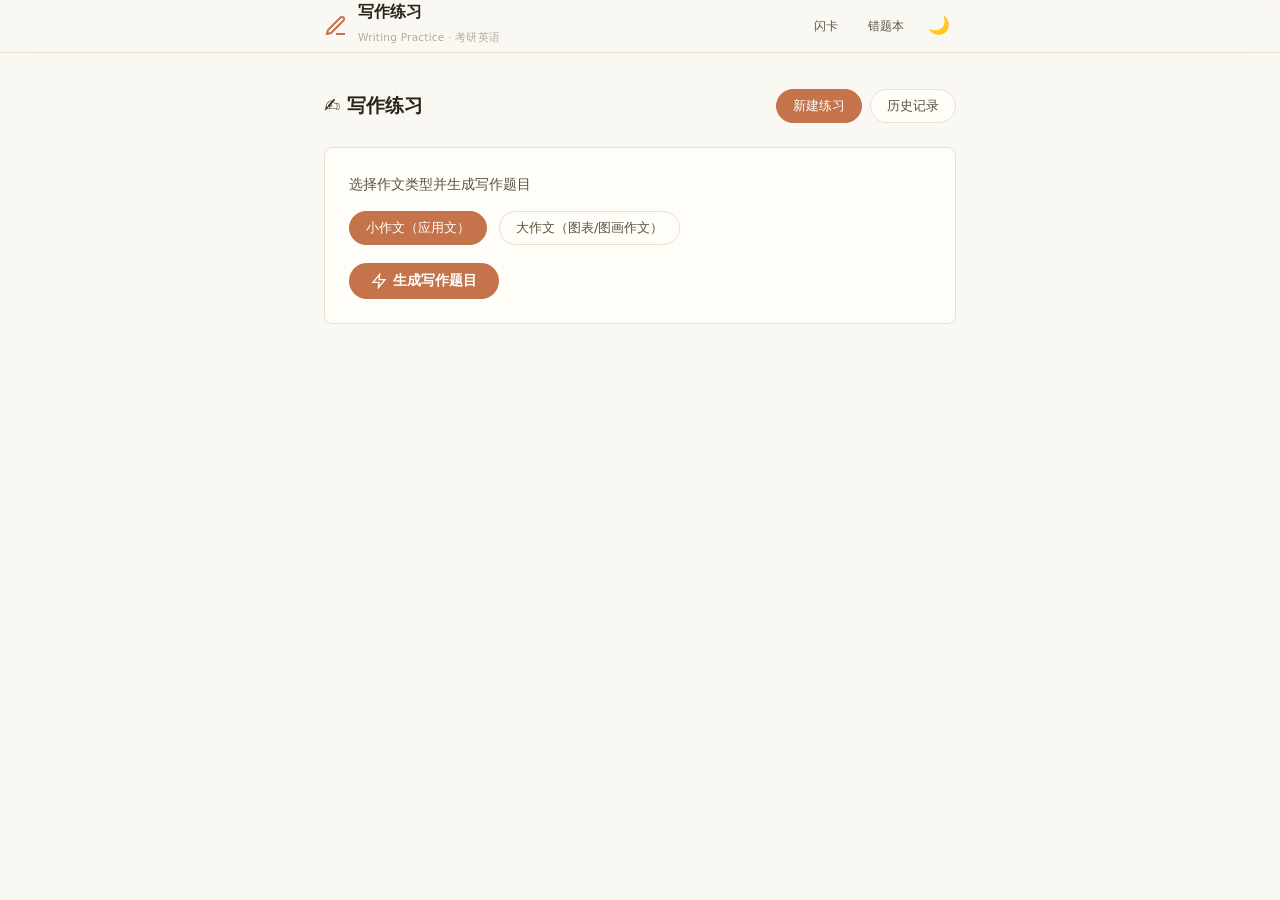
<file: templates/writing.html>
<!DOCTYPE html>
<html lang="zh-CN">
<head>
<meta charset="UTF-8">
<meta name="viewport" content="width=device-width, initial-scale=1.0">
<meta http-equiv="Cache-Control" content="no-cache, no-store, must-revalidate">
<meta http-equiv="Pragma" content="no-cache">
<meta http-equiv="Expires" content="0">
<title>写作练习 · 考研英语</title>
<link rel="stylesheet" href="/static/css/style.css?v=8">
</head>
<body>
<div class="reading-progress" id="reading-progress"></div>

<header class="header">
<div class="header-inner">
    <div class="header-brand">
        <a href="/" style="text-decoration:none;color:inherit;display:flex;align-items:center;gap:10px;">
            <div class="brand-icon">
                <svg width="24" height="24" viewBox="0 0 24 24" fill="none" stroke="currentColor" stroke-width="2"><path d="M12 20h9"/><path d="M16.5 3.5a2.121 2.121 0 0 1 3 3L7 19l-4 1 1-4L16.5 3.5z"/></svg>
            </div>
            <div>
                <h1 class="app-title">写作练习</h1>
                <span class="app-subtitle">Writing Practice · 考研英语</span>
            </div>
        </a>
    </div>
    <nav class="header-nav">
        <a href="/flashcard" class="nav-link">闪卡</a>
        <a href="/mistakes" class="nav-link">错题本</a>
        <button id="theme-toggle" class="theme-toggle">☀</button>
    </nav>
</div>
</header>

<div class="writing-container">
    <div style="display:flex;align-items:center;justify-content:space-between;margin-bottom:24px;flex-wrap:wrap;gap:12px;">
        <h2 style="font-size:1.2rem;font-weight:700;color:var(--ink);">✍️ 写作练习</h2>
        <div style="display:flex;gap:8px;flex-wrap:wrap;">
            <button class="vocab-tab active" id="tab-new" onclick="switchTab('new')">新建练习</button>
            <button class="vocab-tab" id="tab-history" onclick="switchTab('history')">历史记录</button>
        </div>
    </div>

    <!-- New exercise form -->
    <div id="panel-new">
        <div class="writing-card">
            <p style="margin-bottom:14px;color:var(--ink-light);font-size:0.9rem;">选择作文类型并生成写作题目</p>
            <div style="display:flex;gap:12px;flex-wrap:wrap;margin-bottom:18px;">
                <button class="vocab-tab active" id="type-small" onclick="selectType('essay_small')">小作文（应用文）</button>
                <button class="vocab-tab" id="type-large" onclick="selectType('essay_large')">大作文（图表/图画作文）</button>
            </div>
            <button class="submit-btn" id="gen-writing-btn" onclick="generateExercise()">
                <svg width="16" height="16" viewBox="0 0 24 24" fill="none" stroke="currentColor" stroke-width="2"><polygon points="13 2 3 14 12 14 11 22 21 10 12 10 13 2"/></svg>
                生成写作题目
            </button>
            <span id="gen-status" style="font-size:0.82rem;color:var(--ink-muted);margin-left:12px;"></span>
        </div>

        <!-- Exercise display & submit -->
        <div id="exercise-area" style="display:none;">
            <div class="writing-card">
                <div class="writing-type-badge" id="wt-badge"></div>
                <div class="writing-prompt-cn" id="wt-prompt"></div>
                <div class="writing-requirements" id="wt-requirements"></div>

                <textarea class="writing-input" id="essay-input" placeholder="在这里写下你的作文..."></textarea>
                <div class="writing-word-count" id="word-count">0 words</div>

                <div class="writing-actions">
                    <button class="submit-btn" id="submit-essay-btn" onclick="submitEssay()">提交批改</button>
                    <button class="btn-ghost" id="show-ref-btn">查看范文</button>
                </div>

                <div id="ref-essay" style="display:none;margin-top:16px;padding:16px;background:var(--surface-alt);border-radius:var(--radius);border:1px solid var(--border);font-size:0.9rem;line-height:1.8;color:var(--ink-light);white-space:pre-wrap;"></div>
                <div id="feedback-area"></div>
            </div>
        </div>
    </div>

    <!-- History panel -->
    <div id="panel-history" style="display:none;">
        <div id="history-list"></div>
    </div>
</div>

<script src="/static/js/ai_jobs.js?v=1"></script>
<script>
(() => {
    "use strict";
    const $ = (id) => document.getElementById(id);
    let currentType = "essay_large";
    let currentExerciseId = null;
    let currentRefEssay = "";

    document.addEventListener("DOMContentLoaded", setupDarkMode);

    function setupDarkMode() {
        if (localStorage.getItem("darkMode") === "1") document.body.classList.add("dark");
        const btn = $("theme-toggle");
        if (btn) {
            btn.textContent = document.body.classList.contains("dark") ? "☀" : "🌙";
            btn.addEventListener("click", () => {
                document.body.classList.toggle("dark");
                localStorage.setItem("darkMode", document.body.classList.contains("dark") ? "1" : "0");
                btn.textContent = document.body.classList.contains("dark") ? "☀" : "🌙";
            });
        }
    }

    window.selectType = function(type) {
        currentType = type;
        [$("type-small"), $("type-large")].forEach(el => { if (el) el.classList.remove("active"); });
        if (type === "essay_small" && $("type-small")) $("type-small").classList.add("active");
        if (type === "essay_large" && $("type-large")) $("type-large").classList.add("active");
    };

    window.switchTab = async function(tab) {
        [$("tab-new"), $("tab-history")].forEach(el => { if (el) el.classList.remove("active"); });
        if (tab === "new") { $("tab-new").classList.add("active"); $("panel-new").style.display = "block"; $("panel-history").style.display = "none"; }
        else { $("tab-history").classList.add("active"); $("panel-new").style.display = "none"; $("panel-history").style.display = "block"; await loadHistory(); }
    };

    window.generateExercise = async function() {
        const btn = $("gen-writing-btn");
        const status = $("gen-status");
        btn.disabled = true;
        btn.innerHTML = '<span class="spinner-sm"></span> 生成中...';
        if (status) status.textContent = "AI 正在出题...";
        try {
            const resp = await fetch("/api/writing/generate", {
                method: "POST",
                headers: { "Content-Type": "application/json" },
                body: JSON.stringify({ type: currentType }),
            });
            if (!resp.ok) throw new Error((await resp.json()).error);
            const data = await resp.json();
            currentExerciseId = data.id;
            currentRefEssay = data.reference_essay || "";
            renderExercise(data);
            if (status) status.textContent = "题目已生成";
        } catch (e) {
            if (status) status.textContent = "失败: " + e.message;
        } finally {
            btn.disabled = false;
            btn.innerHTML = '<svg width="16" height="16" viewBox="0 0 24 24" fill="none" stroke="currentColor" stroke-width="2"><polygon points="13 2 3 14 12 14 11 22 21 10 12 10 13 2"/></svg> 重新生成';
        }
    };

    function renderExercise(data) {
        const area = $("exercise-area");
        if (!area) return;
        area.style.display = "block";

        const badge = $("wt-badge");
        if (badge) {
            badge.textContent = data.writing_type || currentType === "essay_small" ? "小作文 · 应用文" : "大作文 · 图表/图画";
            badge.className = "writing-type-badge wt-" + (currentType === "essay_small" ? "essay_small" : "essay_large");
        }
        setText("wt-prompt", data.prompt_cn || "");
        setHtml("wt-requirements", (data.requirements || "").replace(/\n/g, "<br>"));

        const input = $("essay-input");
        const refBtn = $("show-ref-btn");
        const refDiv = $("ref-essay");
        const fb = $("feedback-area");
        if (fb) fb.innerHTML = "";
        if (refDiv) refDiv.style.display = "none";
        if (input) { input.value = ""; input.disabled = false; }
        if (refBtn) {
            const newRef = refBtn.cloneNode(true);
            refBtn.parentNode.replaceChild(newRef, refBtn);
            newRef.addEventListener("click", () => {
                if (refDiv) {
                    refDiv.style.display = refDiv.style.display === "none" ? "block" : "none";
                    refDiv.textContent = currentRefEssay;
                }
            });
        }

        const submitBtn = $("submit-essay-btn");
        if (submitBtn) { submitBtn.disabled = false; submitBtn.textContent = "提交批改"; }

        // Reset submit
        const newSubmit = submitBtn.cloneNode(true);
        submitBtn.parentNode.replaceChild(newSubmit, submitBtn);
        newSubmit.addEventListener("click", submitEssay);
    }

    // Word count
    const essayInput = $("essay-input");
    if (essayInput) {
        essayInput.addEventListener("input", () => {
            const wc = $("word-count");
            if (!wc) return;
            const words = essayInput.value.trim().split(/\s+/).filter(w => w.length > 0);
            wc.textContent = words.length + " words";
        });
    }

    window.submitEssay = async function() {
        const input = $("essay-input");
        const essay = (input ? input.value : "").trim();
        if (!essay) { alert("请先写下你的作文"); return; }
        if (!currentExerciseId) { alert("请先生成写作题目"); return; }

        const btn = $("submit-essay-btn");
        btn.disabled = true;
        btn.innerHTML = '<span class="spinner-sm"></span> AI 批改中...';

        try {
            const resp = await fetch("/api/writing/submit", {
                method: "POST",
                headers: { "Content-Type": "application/json" },
                body: JSON.stringify({ exercise_id: currentExerciseId, essay }),
            });
            if (!resp.ok) throw new Error((await resp.json()).error);
            let data = await resp.json();
            if (resp.status === 202 && data.job_id) {
                data = await AIJobs.wait(data.job_id, (status) => {
                    btn.innerHTML = status === "queued"
                        ? '<span class="spinner-sm"></span> 排队中...'
                        : '<span class="spinner-sm"></span> AI 批改中...';
                });
            }
            renderFeedback(data);
        } catch (e) {
            alert("批改失败: " + e.message);
        } finally {
            btn.disabled = false;
            btn.textContent = "提交批改";
        }
    };

    function renderFeedback(data) {
        const fb = $("feedback-area");
        if (!fb) return;
        fb.innerHTML = `
            <div class="writing-feedback">
                <h4 style="margin-bottom:14px;font-size:1rem;color:var(--ink);">📝 批改结果</h4>
                <div class="writing-scores">
                    <div class="ws-item"><div class="ws-value">${data.score || "-"}</div><div class="ws-label">综合评分</div></div>
                    <div class="ws-item"><div class="ws-value">${data.content_score || "-"}</div><div class="ws-label">内容完整性</div></div>
                    <div class="ws-item"><div class="ws-value">${data.structure_score || "-"}</div><div class="ws-label">结构逻辑</div></div>
                    <div class="ws-item"><div class="ws-value">${data.language_score || "-"}</div><div class="ws-label">语言表达</div></div>
                    <div class="ws-item"><div class="ws-value">${data.grammar_score || "-"}</div><div class="ws-label">语法准确</div></div>
                </div>
                <div class="feedback-section">
                    <div class="feedback-section-label">总体评价</div>
                    <div class="feedback-ai-text">${escHtml(data.feedback || "")}</div>
                </div>
                ${data.corrections && data.corrections.length ? `
                <div class="feedback-section">
                    <div class="feedback-section-label">修改建议</div>
                    <ul class="correction-list">${data.corrections.map(c => "<li>" + escHtml(c) + "</li>").join("")}</ul>
                </div>` : ""}
            </div>`;
    }

    async function loadHistory() {
        const list = $("history-list");
        if (!list) return;
        list.innerHTML = '<div class="loading-area"><div class="skeleton skeleton-line"></div></div>';
        try {
            const resp = await fetch("/api/writing/history");
            const rows = await resp.json();
            if (rows.length === 0) {
                list.innerHTML = '<p style="color:var(--ink-muted);text-align:center;padding:32px;">暂无写作记录</p>';
                return;
            }
            const typeNames = { essay_small: "小作文", essay_large: "大作文" };
            list.innerHTML = rows.map(r => `
                <div class="writing-card" style="padding:16px 20px;margin-bottom:12px;">
                    <div style="display:flex;justify-content:space-between;align-items:center;flex-wrap:wrap;gap:8px;">
                        <span class="writing-type-badge wt-${r.writing_type}">${typeNames[r.writing_type] || r.writing_type}</span>
                        <span style="font-size:0.78rem;color:var(--ink-muted);">${r.created_at ? new Date(r.created_at).toLocaleDateString("zh-CN") : ""}</span>
                    </div>
                    <p style="font-size:0.88rem;color:var(--ink-light);margin-top:8px;line-height:1.6;">${escHtml(r.prompt_cn || "").substring(0, 150)}...</p>
                    ${r.score ? '<span class="score-badge score-' + (r.score >= 8 ? 'high' : r.score >= 6 ? 'mid' : 'low') + '" style="display:inline-flex;width:32px;height:32px;font-size:0.85rem;margin-top:8px;">' + r.score + '</span>' : '<span style="font-size:0.78rem;color:var(--ink-muted);">未批改</span>'}
                </div>`).join("");
        } catch (e) {
            list.innerHTML = '<p style="color:var(--red);">加载失败</p>';
        }
    }

    function setText(id, text) { const el = $(id); if (el) el.textContent = text || ""; }
    function setHtml(id, html) { const el = $(id); if (el) el.innerHTML = html || ""; }
    function escHtml(s) {
        if (!s) return "";
        const d = document.createElement("div");
        d.textContent = s;
        return d.innerHTML;
    }
})();
</script>
</body>
</html>
</file>
<file: static/css/style.css>
/* ═══════════════════════════════════════════════
   扇贝风格设计系统 — Warm Paper Palette
   ═══════════════════════════════════════════════ */

:root {
    /* Warm paper ink colors */
    --ink: #2c2416;
    --ink-light: #5c5340;
    --ink-muted: #b8a99a;
    --article-ink: #334e68;
    --article-key: #a95235;
    --surface: #fffdf7;
    --surface-alt: #f5f0e8;
    --surface-hover: #ede6da;
    --border: #e8dfd0;
    --border-light: #f0ebe2;
    --border-strong: #d4c9b6;

    /* Warm accent — brick/amber, like a well-worn notebook */
    --accent: #c4734a;
    --accent-hover: #a85d37;
    --accent-light: #fdf2ea;
    --accent-soft: #fae4d4;
    --accent-glow: rgba(196,115,74,0.18);

    /* Warm semantic colors */
    --green: #5b8c5a;
    --green-light: #f2f7f1;
    --green-soft: #dce9db;

    --amber: #c4734a;
    --amber-light: #fdf6f0;
    --amber-soft: #fae8d8;

    --red: #c5554a;
    --red-light: #fdf5f4;
    --red-soft: #fce4e2;

    --radius-sm: 4px;
    --radius: 8px;
    --radius-lg: 12px;

    --shadow-xs: 0 1px 2px rgba(44,36,22,0.04);
    --shadow-sm: 0 1px 3px rgba(44,36,22,0.06);
    --shadow-md: 0 8px 20px rgba(44,36,22,0.10);
    --shadow-lg: 0 16px 40px rgba(44,36,22,0.14);

    --font-sans: "Inter", "SF Pro Display", "Segoe UI", "PingFang SC", "Microsoft YaHei", system-ui, sans-serif;
    --font-mono: "JetBrains Mono", "SF Mono", "Cascadia Code", monospace;

    --max-width: 680px;
    --header-h: 52px;
}

*, *::before, *::after { box-sizing: border-box; margin: 0; padding: 0; }

html {
    scroll-behavior: smooth;
    -webkit-font-smoothing: antialiased;
    -moz-osx-font-smoothing: grayscale;
}

body {
    font-family: var(--font-sans);
    background: #faf8f3;
    color: var(--ink);
    line-height: 1.75;
    min-height: 100vh;
}

/* ═══ Reading Progress Bar ═══ */
.reading-progress {
    position: fixed;
    top: 0; left: 0;
    height: 2px;
    background: var(--accent);
    z-index: 200;
    width: 0%;
    transition: width 0.1s linear;
}

/* ═══ Toast ═══ */
.toast-container {
    position: fixed;
    top: 72px;
    right: 20px;
    z-index: 1100;
    display: flex;
    flex-direction: column;
    gap: 8px;
}
.toast {
    background: var(--ink);
    color: #faf8f3;
    padding: 12px 18px;
    border-radius: var(--radius);
    font-size: 0.85rem;
    box-shadow: var(--shadow-md);
    animation: toastIn 0.3s ease, toastOut 0.3s ease 2.7s forwards;
    max-width: 360px;
    line-height: 1.5;
}
.toast.success { border-left: 3px solid var(--green); }
.toast.error { border-left: 3px solid var(--red); }
@keyframes toastIn { from { opacity: 0; transform: translateX(20px); } to { opacity: 1; transform: translateX(0); } }
@keyframes toastOut { from { opacity: 1; } to { opacity: 0; transform: translateX(20px); } }

/* ═══ Header — thin, warm glass ═══ */
.header {
    position: sticky;
    top: 0;
    z-index: 100;
    background: rgba(250,248,243,0.88);
    backdrop-filter: blur(12px) saturate(160%);
    -webkit-backdrop-filter: blur(12px) saturate(160%);
    border-bottom: 1px solid var(--border);
}
.header-inner {
    max-width: var(--max-width);
    margin: 0 auto;
    padding: 0 24px;
    height: var(--header-h);
    display: flex;
    align-items: center;
    justify-content: space-between;
    gap: 14px;
}
.header-brand {
    display: flex;
    align-items: center;
    gap: 8px;
}
.brand-icon {
    color: var(--accent);
    display: flex;
    align-items: center;
}
.app-title {
    font-size: 1rem;
    font-weight: 700;
    color: var(--ink);
    line-height: 1.2;
    letter-spacing: -0.01em;
}
.app-subtitle {
    font-size: 0.66rem;
    color: var(--ink-muted);
    font-weight: 500;
    letter-spacing: 0.02em;
}
.header-nav {
    display: flex;
    align-items: center;
    gap: 6px;
    min-width: 0;
    overflow-x: auto;
    scrollbar-width: none;
}
.header-nav::-webkit-scrollbar { display: none; }
.date-badge {
    font-size: 0.76rem;
    color: var(--ink-muted);
    padding: 4px 10px;
    background: var(--surface-alt);
    border: 1px solid var(--border);
    border-radius: 20px;
    white-space: nowrap;
    font-weight: 500;
}
.nav-select {
    appearance: none;
    -webkit-appearance: none;
    padding: 5px 26px 5px 10px;
    border: 1px solid var(--border);
    border-radius: 20px;
    font-size: 0.76rem;
    background: var(--surface-alt) url("data:image/svg+xml,%3Csvg xmlns='http://www.w3.org/2000/svg' width='12' height='12' viewBox='0 0 24 24' fill='none' stroke='%23b8a99a' stroke-width='2'%3E%3Cpolyline points='6 9 12 15 18 9'/%3E%3C/svg%3E") no-repeat right 8px center;
    color: var(--ink-light);
    cursor: pointer;
    font-weight: 500;
    max-width: 150px;
    transition: border-color 0.15s;
}
.nav-select:hover, .nav-select:focus { border-color: var(--accent); outline: none; }

/* ═══ Main ═══ */
.main {
    max-width: var(--max-width);
    margin: 0 auto;
    padding: 40px 24px 96px;
}
.index-page .main { max-width: 1240px; }
.learning-layout {
    display: grid;
    grid-template-columns: minmax(0, 1.1fr) minmax(430px, 0.9fr);
    align-items: stretch;
    gap: clamp(36px, 4vw, 56px);
}
.reading-column { min-width: 0; }
.practice-column { min-width: 0; display: flex; }
.practice-sticky {
    position: sticky;
    top: calc(var(--header-h) + 22px);
    width: 100%;
    min-height: 100%;
    max-height: calc(100vh - var(--header-h) - 42px);
    overflow-y: auto;
    padding: 4px 18px 24px 32px;
    border-left: 1px solid var(--border);
    scrollbar-width: thin;
    scrollbar-color: var(--border-strong) transparent;
}
.practice-rail-heading {
    display: flex;
    align-items: baseline;
    justify-content: space-between;
    gap: 12px;
    padding-bottom: 16px;
    border-bottom: 1px solid var(--border);
}
.practice-rail-heading .dashboard-eyebrow { margin-bottom: 0; }
.practice-rail-note { color: var(--ink-muted); font-size: 0.76rem; }
.practice-column .exercises-section,
.practice-column .questions-section,
.practice-column .cloze-section {
    margin-top: 30px;
    padding-top: 28px;
}
.practice-column .exercises-section:first-of-type { margin-top: 0; padding-top: 24px; border-top: 0; }
.practice-column .section-header { margin-bottom: 18px; }
.practice-column .section-title { font-size: 1rem; }
.practice-column .section-desc { font-size: 0.78rem; }
.practice-column .exercise-en,
.practice-column .q-stem { font-size: 0.9rem; }
.practice-column .q-opt { font-size: 0.83rem; padding: 8px 10px; }
.practice-column .cloze-passage { font-size: 0.9rem; line-height: 2; padding: 14px 0; }
.practice-column .cloze-blank { min-width: 62px; }
.cloze-standalone {
    max-width: 960px;
    margin: 76px auto 0;
    padding-top: 40px;
    border-top: 2px solid var(--border);
}
.cloze-standalone .section-header { margin-bottom: 20px; }
.cloze-standalone .cloze-passage {
    max-width: 860px;
    padding: 20px 0 28px;
    font-size: 1.02rem;
    line-height: 2.15;
}
.cloze-standalone .cloze-question-list {
    display: block;
    margin-top: 0;
    border-top: 0;
}
.cloze-standalone .cloze-question { min-width: 0; }
.cloze-workspace {
    display: grid;
    grid-template-columns: minmax(0, 1.05fr) minmax(420px, 0.95fr);
    align-items: start;
    gap: 40px;
}
.cloze-passage-column { min-width: 0; }
.cloze-question-column {
    min-width: 0;
    max-height: calc(100vh - var(--header-h) - 72px);
    overflow-y: auto;
    padding: 0 18px 20px 28px;
    border-left: 1px solid var(--border);
    scrollbar-width: thin;
    scrollbar-color: var(--border-strong) transparent;
}
.cloze-question-column .cloze-question { padding-top: 14px; }
.cloze-question-column .cloze-question:first-child { padding-top: 0; }

/* ═══ Section dividers — thin lines, not cards ═══ */
.section-divider {
    border: none;
    border-top: 1px solid var(--border);
    margin: 48px 0 0 0;
    padding: 0;
}
.section-divider + .section-header { margin-top: 36px; }

/* ═══ Loading Skeleton ═══ */
.loading-area { padding: 20px 0; }
.skeleton {
    background: linear-gradient(90deg, var(--surface-alt) 25%, var(--surface-hover) 37%, var(--surface-alt) 63%);
    background-size: 400% 100%;
    animation: shimmer 1.4s ease infinite;
    border-radius: var(--radius-sm);
    margin-bottom: 14px;
    height: 16px;
}
.skeleton-title { height: 32px; width: 60%; margin-bottom: 18px; }
.skeleton-meta { height: 14px; width: 40%; margin-bottom: 32px; }
.skeleton-line { height: 14px; width: 100%; }
.skeleton-line.w-80 { width: 80%; }
.skeleton-line.w-60 { width: 60%; }
@keyframes shimmer {
    0% { background-position: 100% 50%; }
    100% { background-position: 0 50%; }
}

/* ═══ Error ═══ */
.error-area {
    padding: 48px 24px;
    text-align: center;
    background: var(--red-light);
    border: 1px solid var(--red-soft);
    border-radius: var(--radius);
    color: var(--red);
    font-size: 0.95rem;
    line-height: 1.7;
}

/* ═══ Buttons ═══ */
.btn-primary {
    display: inline-flex;
    align-items: center;
    gap: 6px;
    padding: 10px 22px;
    background: var(--accent);
    color: #fff;
    border: none;
    border-radius: 20px;
    font-size: 0.88rem;
    font-weight: 600;
    cursor: pointer;
    transition: all 0.2s;
    font-family: inherit;
}
.btn-primary:hover { background: var(--accent-hover); transform: translateY(-1px); }
.btn-primary:disabled { opacity: 0.55; cursor: not-allowed; transform: none; }
.btn-ghost {
    display: inline-flex;
    align-items: center;
    gap: 4px;
    padding: 8px 16px;
    background: none;
    border: 1px solid var(--border);
    border-radius: 20px;
    color: var(--ink-light);
    cursor: pointer;
    font-size: 0.85rem;
    font-family: inherit;
    transition: all 0.15s;
}
.btn-ghost:hover { background: var(--surface-alt); border-color: var(--border-strong); }

/* ═══ Nav Link ═══ */
.nav-link {
    display: inline-flex;
    align-items: center;
    gap: 4px;
    padding: 4px 12px;
    font-size: 0.78rem;
    font-weight: 500;
    color: var(--ink-light);
    text-decoration: none;
    transition: color 0.15s;
    white-space: nowrap;
}
.nav-link:hover { color: var(--accent); }

.nav-btn {
    display: flex;
    align-items: center;
    justify-content: center;
    width: 34px; height: 34px;
    border-radius: 50%;
    border: none;
    background: none;
    color: var(--ink-muted);
    cursor: pointer;
    transition: all 0.15s;
}
.nav-btn:hover { background: var(--accent-light); color: var(--accent); }

/* ═══ Theme Toggle ═══ */
.theme-toggle {
    display: flex;
    align-items: center;
    justify-content: center;
    width: 34px; height: 34px;
    border-radius: 50%;
    border: none;
    background: none;
    color: var(--ink-muted);
    cursor: pointer;
    transition: all 0.2s;
    font-size: 1.1rem;
    line-height: 1;
}
.theme-toggle:hover { background: var(--accent-light); color: var(--accent); }

/* ═══ Check-in — Stamp style ═══ */
.checkin-row {
    display: flex;
    align-items: center;
    gap: 16px;
    margin-bottom: 36px;
}
.stamp-btn {
    display: inline-flex;
    align-items: center;
    justify-content: center;
    width: 56px; height: 56px;
    border-radius: 50%;
    border: 2px solid var(--accent);
    background: var(--surface);
    color: var(--accent);
    cursor: pointer;
    font-size: 1.4rem;
    transition: all 0.2s;
    flex-shrink: 0;
}
.stamp-btn:hover { background: var(--accent-light); transform: scale(1.05); }
.stamp-btn:active { transform: scale(0.95); }
.stamp-btn.checked {
    background: var(--green);
    border-color: var(--green);
    color: #fff;
    cursor: default;
    animation: stampPop 0.5s cubic-bezier(0.34, 1.56, 0.64, 1);
}
@keyframes stampPop {
    0% { transform: scale(0.3); opacity: 0; }
    60% { transform: scale(1.15); }
    100% { transform: scale(1); opacity: 1; }
}
.streak-display { display: flex; align-items: baseline; gap: 4px; }
.streak-number {
    font-size: 2rem;
    font-weight: 800;
    color: var(--accent);
    line-height: 1;
}
.streak-label { font-size: 0.82rem; color: var(--ink-muted); font-weight: 500; }
.heatmap-toggle {
    font-size: 0.8rem;
    color: var(--ink-muted);
    cursor: pointer;
    margin-left: auto;
    padding: 4px 10px;
    border-radius: 12px;
    transition: all 0.15s;
}
.heatmap-toggle:hover { background: var(--surface-alt); color: var(--ink-light); }
.heatmap-container {
    margin-top: 8px;
    margin-bottom: 36px;
    padding: 14px 16px;
    background: var(--surface-alt);
    border-radius: var(--radius);
    overflow-x: auto;
}
.heatmap-grid { display: flex; gap: 3px; }
.heatmap-week { display: flex; flex-direction: column; gap: 3px; }
.heatmap-cell {
    width: 12px; height: 12px;
    border-radius: 2px;
    background: var(--border);
}
.heatmap-cell.l1 { background: #fae4d4; }
.heatmap-cell.l2 { background: #f0c4a8; }
.heatmap-cell.l3 { background: #e6a47c; }
.heatmap-cell.l4 { background: #d88a5a; }
.heatmap-cell.l5 { background: #c4734a; }
.heatmap-legend {
    display: flex;
    align-items: center;
    gap: 6px;
    margin-top: 8px;
    font-size: 0.7rem;
    color: var(--ink-muted);
}

/* ═══ Article Hero — clean typography, no card ═══ */
.article-hero {
    margin-bottom: 36px;
    padding-bottom: 28px;
    border-bottom: 1px solid var(--border);
}
.article-badge {
    display: inline-block;
    font-size: 0.68rem;
    font-weight: 700;
    text-transform: uppercase;
    letter-spacing: 0.06em;
    color: var(--accent);
    background: var(--accent-light);
    padding: 3px 10px;
    border-radius: 12px;
    margin-bottom: 16px;
}
.article-title {
    font-size: 2rem;
    font-weight: 800;
    line-height: 1.3;
    letter-spacing: -0.02em;
    color: var(--ink);
    margin-bottom: 6px;
}
.article-title-zh {
    font-size: 0.95rem;
    color: var(--ink-muted);
    margin-bottom: 16px;
    font-weight: 500;
}
.article-meta-row {
    display: flex;
    align-items: center;
    gap: 10px;
    flex-wrap: wrap;
}
.meta-tag {
    font-size: 0.76rem;
    color: var(--ink-muted);
    font-weight: 500;
}
.meta-dot {
    width: 3px;
    height: 3px;
    border-radius: 50%;
    background: var(--border-strong);
}

/* ═══ Article Body — reader mode, large type ═══ */
.article-body {
    font-size: 1.1rem;
    line-height: 2.0;
    color: var(--article-ink);
}
.article-body p {
    margin-bottom: 1.4em;
    text-align: justify;
    hyphens: auto;
    animation: paraIn 0.45s ease both;
}
.article-body p:nth-child(1) { animation-delay: 0.05s; }
.article-body p:nth-child(2) { animation-delay: 0.12s; }
.article-body p:nth-child(3) { animation-delay: 0.19s; }
.article-body p:nth-child(4) { animation-delay: 0.26s; }
.article-body p:nth-child(5) { animation-delay: 0.33s; }
.article-body p:nth-child(n+6) { animation-delay: 0.38s; }

@keyframes paraIn {
    from { opacity: 0; transform: translateY(10px); }
    to { opacity: 1; transform: translateY(0); }
}

/* ═══ Word Clickable ═══ */
.word-clickable {
    color: inherit;
    cursor: pointer;
    font-weight: 500;
    border-radius: 2px;
    padding: 0 1px;
    transition: background 0.15s;
    position: relative;
}
.word-clickable.key-word {
    color: var(--article-key);
    font-weight: 800;
    text-decoration: underline;
    text-decoration-color: rgba(169,82,53,0.28);
    text-decoration-thickness: 2px;
    text-underline-offset: 3px;
}
.word-clickable:hover {
    background: var(--accent-soft);
    color: var(--article-key);
}
.word-clickable.is-loading {
    opacity: 0.5;
    cursor: wait;
}

/* ═══ Word Tooltip ═══ */
.word-tooltip {
    position: absolute;
    z-index: 1000;
    max-width: 320px;
    pointer-events: none;
    opacity: 0;
    transform: translateY(6px) scale(0.96);
    transition: opacity 0.18s ease, transform 0.18s ease;
    filter: drop-shadow(0 8px 24px rgba(44,36,22,0.18));
}
.word-tooltip.visible {
    opacity: 1;
    transform: translateY(0) scale(1);
    pointer-events: auto;
}
.tooltip-inner {
    background: var(--ink);
    color: #faf8f3;
    padding: 14px 18px;
    border-radius: var(--radius);
    line-height: 1.6;
}
.tooltip-arrow {
    width: 0; height: 0;
    border-left: 8px solid transparent;
    border-right: 8px solid transparent;
    border-top: 8px solid var(--ink);
    margin: 0 auto;
}
.tt-word { font-size: 1.1rem; font-weight: 700; color: #fff; }
.tt-pos { font-weight: 400; color: #b8a99a; font-style: italic; font-size: 0.85rem; margin-left: 6px; }
.tt-meaning { color: #e6d5a0; font-size: 0.95rem; margin-top: 6px; }
.tt-example {
    font-size: 0.8rem; color: #b8a99a; margin-top: 8px;
    padding-top: 8px; border-top: 1px solid #5c5340; font-style: italic; line-height: 1.6;
}
.tt-level {
    display: inline-block; font-size: 0.68rem; font-weight: 600;
    padding: 2px 8px; border-radius: 10px; margin-top: 6px;
    background: rgba(255,255,255,0.1); color: #e6d5a0; letter-spacing: 0.03em;
}
.tt-word-row { display: flex; align-items: baseline; gap: 6px; margin-bottom: 2px; }
.tt-footer {
    display: flex; align-items: center; justify-content: space-between;
    gap: 10px; margin-top: 10px; padding-top: 10px; border-top: 1px solid #5c5340;
}
.tt-mark-btn {
    display: inline-flex; align-items: center; gap: 4px;
    padding: 4px 12px; border: 1px solid #5c5340; border-radius: 14px;
    background: transparent; color: #b8a99a; cursor: pointer;
    font-size: 0.75rem; font-family: inherit; white-space: nowrap; transition: all 0.15s;
}
.tt-mark-btn:hover { background: var(--red); border-color: var(--red); color: #fff; }
.tt-mark-btn:disabled { background: var(--green); border-color: var(--green); color: #fff; cursor: default; }

/* ═══ Sentence Block ═══ */
.sentence-block {
    cursor: pointer;
    padding: 8px 0;
    border-left: 3px solid transparent;
    padding-left: 12px;
    border-radius: 0 3px 3px 0;
    transition: background 0.2s, border-color 0.2s;
    position: relative;
}
.sentence-block:hover { background: var(--surface-alt); }
.sentence-block.translation-visible {
    border-left-color: var(--green);
    background: transparent;
    padding-bottom: 12px;
}
.sentence-en { display: inline; }
.sentence-zh {
    display: none;
    margin-top: 10px;
    padding: 12px 0;
    color: var(--green);
    font-size: 0.93rem;
    line-height: 1.8;
    animation: transReveal 0.35s ease;
}
.sentence-block.translation-visible .sentence-zh { display: block; }
@keyframes transReveal {
    from { opacity: 0; max-height: 0; transform: translateY(-6px); }
    to { opacity: 1; max-height: 300px; transform: translateY(0); }
}

/* ═══ Glossary — inline chips, no card ═══ */
.glossary-strip {
    margin-bottom: 32px;
    padding-bottom: 24px;
    border-bottom: 1px solid var(--border);
}
.glossary-strip-label {
    font-size: 0.72rem;
    font-weight: 600;
    color: var(--ink-muted);
    text-transform: uppercase;
    letter-spacing: 0.04em;
    margin-bottom: 10px;
}
.glossary-chips {
    display: flex;
    flex-wrap: wrap;
    gap: 6px;
}
.glossary-chip {
    display: inline-flex;
    align-items: center;
    gap: 4px;
    padding: 3px 10px;
    background: var(--surface-alt);
    color: var(--ink-light);
    border-radius: 14px;
    font-size: 0.8rem;
    font-weight: 500;
    cursor: pointer;
    transition: all 0.15s;
}
.glossary-chip:hover { background: var(--accent-light); color: var(--accent); }
.glossary-chip .chip-pos { color: var(--ink-muted); font-size: 0.7rem; font-style: italic; }

/* ═══ Article Tip ═══ */
.article-tip {
    display: flex;
    align-items: center;
    gap: 8px;
    margin-top: 36px;
    padding: 0;
    color: var(--ink-muted);
    font-size: 0.8rem;
}
.article-tip svg { flex-shrink: 0; color: var(--ink-muted); }

/* ═══ TTS Button ═══ */
.tts-btn {
    display: inline-flex;
    align-items: center;
    gap: 4px;
    padding: 4px 12px;
    border: 1px solid var(--border);
    border-radius: 14px;
    background: transparent;
    color: var(--ink-muted);
    cursor: pointer;
    font-size: 0.76rem;
    font-family: inherit;
    transition: all 0.15s;
}
.tts-btn:hover { color: var(--accent); border-color: var(--accent); }
.tts-btn.playing { color: #fff; background: var(--accent); border-color: var(--accent); }

/* ═══ Section Header ═══ */
.section-header { margin-bottom: 24px; }
.section-title {
    display: flex;
    align-items: center;
    gap: 8px;
    font-size: 1.1rem;
    font-weight: 700;
    color: var(--ink);
    margin-bottom: 6px;
}
.section-title svg { color: var(--accent); }
.section-desc {
    color: var(--ink-muted);
    font-size: 0.85rem;
}

/* ═══ Exercises ═══ */
.exercises-section {
    margin-top: 56px;
    padding-top: 36px;
    border-top: 1px solid var(--border);
}
.exercise-item {
    margin-bottom: 28px;
    padding-bottom: 24px;
    border-bottom: 1px solid var(--border-light);
}
.exercise-number {
    font-size: 0.68rem;
    font-weight: 700;
    text-transform: uppercase;
    letter-spacing: 0.05em;
    color: var(--accent);
    margin-bottom: 8px;
}
.exercise-en {
    font-size: 1rem;
    font-weight: 600;
    line-height: 1.8;
    color: var(--ink);
    margin-bottom: 14px;
}
.exercise-input {
    width: 100%;
    min-height: 100px;
    padding: 12px 14px;
    border: 1.5px solid var(--border);
    border-radius: var(--radius);
    font-size: 0.93rem;
    font-family: inherit;
    line-height: 1.8;
    resize: vertical;
    transition: border-color 0.2s;
    color: var(--ink);
    background: var(--surface);
}
.exercise-input::placeholder { color: var(--ink-muted); }
.exercise-input:focus { outline: none; border-color: var(--accent); }
.exercise-input:disabled { background: var(--surface-alt); color: var(--ink-muted); }
.exercise-actions { display: flex; align-items: center; gap: 10px; margin-top: 12px; }

.submit-btn {
    padding: 9px 22px;
    background: var(--accent);
    color: #fff;
    border: none;
    border-radius: 20px;
    font-size: 0.86rem;
    font-weight: 600;
    cursor: pointer;
    font-family: inherit;
    transition: all 0.2s;
    display: inline-flex;
    align-items: center;
    gap: 6px;
}
.submit-btn:hover { background: var(--accent-hover); transform: translateY(-1px); }
.submit-btn:disabled { opacity: 0.5; cursor: not-allowed; transform: none; }

/* Spinner */
.spinner-sm {
    display: inline-block;
    width: 16px; height: 16px;
    border: 2px solid rgba(255,255,255,0.3);
    border-top-color: #fff;
    border-radius: 50%;
    animation: spin 0.5s linear infinite;
}
@keyframes spin { to { transform: rotate(360deg); } }

/* Feedback block — one of the few places cards remain */
.feedback-block {
    margin-top: 16px;
    padding: 18px 20px;
    background: var(--surface-alt);
    border-radius: var(--radius);
    animation: fadeSlideIn 0.3s ease;
}
.feedback-score-row { display: flex; align-items: center; gap: 12px; margin-bottom: 14px; }
.score-badge {
    display: inline-flex; align-items: center; justify-content: center;
    width: 40px; height: 40px; border-radius: 50%;
    font-weight: 800; font-size: 1.1rem; color: #fff; flex-shrink: 0;
}
.score-high { background: var(--green); }
.score-mid { background: var(--amber); }
.score-low { background: var(--red); }
.score-label { font-size: 0.82rem; color: var(--ink-muted); font-weight: 500; }
.feedback-section { margin-bottom: 12px; }
.feedback-section-label {
    font-size: 0.7rem; font-weight: 700; text-transform: uppercase;
    letter-spacing: 0.04em; color: var(--ink-muted); margin-bottom: 4px;
}
.feedback-user-text {
    padding: 10px 14px; background: var(--surface); border-radius: var(--radius-sm);
    font-size: 0.9rem; color: var(--ink-light); line-height: 1.7;
}
.feedback-ai-text { font-size: 0.9rem; line-height: 1.75; color: var(--ink-light); }
.feedback-issues { list-style: none; padding: 0; }
.feedback-issues li {
    position: relative; padding: 4px 0 4px 18px; font-size: 0.85rem;
    color: var(--amber); line-height: 1.6;
}
.feedback-issues li::before {
    content: "!"; position: absolute; left: 0;
    font-weight: 700; font-size: 0.75rem; color: var(--amber);
}
.feedback-reference-text {
    padding: 12px 16px; background: var(--green-light);
    border-radius: var(--radius-sm); font-size: 0.9rem;
    color: var(--green); line-height: 1.8; border-left: 3px solid var(--green);
}
.retry-btn {
    margin-top: 10px; padding: 7px 16px;
    background: none; border: 1px solid var(--border); border-radius: 20px;
    font-size: 0.82rem; cursor: pointer; color: var(--ink-light);
    font-weight: 500; font-family: inherit; transition: all 0.15s;
}
.retry-btn:hover { background: var(--surface-alt); border-color: var(--border-strong); }

/* ═══ Reading Questions ═══ */
.questions-section {
    margin-top: 56px;
    padding-top: 36px;
    border-top: 1px solid var(--border);
}
.question-item {
    margin-bottom: 28px;
    padding-bottom: 24px;
    border-bottom: 1px solid var(--border-light);
}
.question-item.q-correct { border-left: 3px solid var(--green); padding-left: 14px; }
.question-item.q-wrong { border-left: 3px solid var(--red); padding-left: 14px; }

.q-type-badge {
    display: inline-block;
    font-size: 0.66rem;
    font-weight: 700;
    text-transform: uppercase;
    letter-spacing: 0.04em;
    padding: 2px 8px;
    border-radius: 10px;
    margin-bottom: 8px;
}
.q-type-main_idea { background: #ede9fe; color: #7c3aed; }
.q-type-detail { background: #dbeafe; color: #2563eb; }
.q-type-inference { background: #fce7f3; color: #db2777; }
.q-type-vocabulary { background: #d1fae5; color: #059669; }
.q-type-attitude { background: #fef3c7; color: #d97706; }

.q-stem {
    font-size: 0.98rem;
    font-weight: 600;
    line-height: 1.7;
    color: var(--ink);
    margin-bottom: 14px;
}
.q-options { display: flex; flex-direction: column; gap: 7px; }
.q-opt {
    display: flex;
    align-items: flex-start;
    gap: 10px;
    padding: 9px 12px;
    border: 1.5px solid var(--border);
    border-radius: var(--radius-sm);
    cursor: pointer;
    transition: all 0.15s;
    font-size: 0.9rem;
    line-height: 1.6;
    color: var(--ink-light);
    background: var(--surface);
}
.q-opt:hover { border-color: var(--accent-soft); background: var(--accent-light); }
.q-opt.selected { border-color: var(--accent); background: var(--accent-light); }
.q-opt.correct { border-color: var(--green); background: var(--green-light); color: var(--green); }
.q-opt.wrong { border-color: var(--red); background: var(--red-light); color: var(--red); }
.q-opt-label { font-weight: 700; color: var(--ink-muted); min-width: 20px; }
.q-opt.correct .q-opt-label { color: var(--green); }
.q-opt.wrong .q-opt-label { color: var(--red); }

.q-explanation {
    margin-top: 12px;
    padding: 12px 14px;
    background: var(--surface-alt);
    border-radius: var(--radius-sm);
    font-size: 0.84rem;
    color: var(--ink-muted);
    line-height: 1.7;
    display: none;
}
.q-explanation.visible { display: block; }
.q-explanation.q-expl-correct { border-left: 3px solid var(--green); }
.q-explanation.q-expl-wrong { border-left: 3px solid var(--red); }

.q-submit-row { display: flex; align-items: center; gap: 12px; margin-top: 20px; flex-wrap: wrap; }
.q-score-banner {
    padding: 12px 18px; border-radius: var(--radius); font-weight: 600;
    font-size: 0.93rem; display: none; margin-bottom: 18px;
}
.q-score-banner.visible { display: block; }
.q-score-great { background: var(--green-light); color: var(--green); border: 1px solid var(--green-soft); }
.q-score-ok { background: var(--amber-light); color: var(--amber); border: 1px solid var(--amber-soft); }
.q-score-poor { background: var(--red-light); color: var(--red); border: 1px solid var(--red-soft); }

/* ═══ Cloze Exercise ═══ */
.cloze-section {
    margin-top: 56px;
    padding-top: 36px;
    border-top: 1px solid var(--border);
}
.cloze-passage {
    font-size: 1rem;
    line-height: 2.3;
    color: var(--ink-light);
    padding: 20px 0;
}
.cloze-blank {
    display: inline-block;
    min-width: 80px;
    border-bottom: 2px dashed var(--accent);
    margin: 0 4px;
    text-align: center;
    color: var(--accent);
    font-weight: 600;
    cursor: pointer;
    padding: 2px 4px;
    border-radius: 2px 2px 0 0;
    transition: background 0.15s;
    position: relative;
}
.cloze-blank:hover { background: var(--accent-light); }
.cloze-blank.filled { border-bottom-color: var(--ink-light); }
.cloze-blank.correct { border-bottom-color: var(--green); color: var(--green); }
.cloze-blank.wrong { border-bottom-color: var(--red); color: var(--red); }

.cloze-submit-row { display: flex; align-items: center; gap: 12px; margin-top: 18px; }
.cloze-question-list {
    margin-top: 18px;
    border-top: 1px solid var(--border);
}
.cloze-question {
    padding: 18px 0 20px;
    border-bottom: 1px solid var(--border-light);
}
.cloze-question-head {
    display: flex;
    align-items: center;
    justify-content: space-between;
    gap: 12px;
    margin-bottom: 10px;
}
.cloze-question-number {
    color: var(--ink);
    font-size: 0.9rem;
    font-weight: 700;
}
.cloze-question-hint { color: var(--ink-muted); font-size: 0.76rem; }
.cloze-options {
    display: grid;
    grid-template-columns: repeat(2, minmax(0, 1fr));
    gap: 8px;
}
.cloze-option {
    display: flex;
    align-items: flex-start;
    gap: 9px;
    width: 100%;
    padding: 10px 12px;
    border: 1px solid var(--border);
    border-radius: var(--radius-sm);
    background: transparent;
    color: var(--ink-light);
    cursor: pointer;
    font: inherit;
    font-size: 0.86rem;
    line-height: 1.5;
    text-align: left;
    transition: border-color 0.15s, background 0.15s, color 0.15s;
}
.cloze-option:hover { border-color: var(--accent); background: var(--accent-light); }
.cloze-option.selected { border-color: var(--accent); background: var(--accent-light); color: var(--accent); font-weight: 600; }
.cloze-option.correct { border-color: var(--green); background: var(--green-light); color: var(--green); }
.cloze-option.wrong { border-color: var(--red); background: var(--red-light); color: var(--red); }
.cloze-option-letter {
    flex: 0 0 20px;
    color: var(--ink-muted);
    font-family: var(--font-mono);
    font-size: 0.75rem;
    font-weight: 700;
}
.cloze-explanation {
    margin-top: 10px;
    padding: 10px 12px;
    border-left: 3px solid var(--border-strong);
    background: var(--surface-alt);
    color: var(--ink-muted);
    font-size: 0.8rem;
    line-height: 1.7;
}

/* ═══ Stats Modal ═══ */
.modal-overlay {
    position: fixed; inset: 0; z-index: 1000;
    display: flex; align-items: center; justify-content: center;
    background: rgba(44,36,22,0.35);
    backdrop-filter: blur(4px);
    animation: fadeIn 0.2s ease;
}
@keyframes fadeIn { from { opacity: 0; } to { opacity: 1; } }
.modal-panel {
    background: var(--surface);
    border-radius: var(--radius-lg);
    padding: 28px 32px;
    max-width: 420px; width: 92%;
    box-shadow: var(--shadow-lg);
    animation: modalIn 0.25s ease;
}
@keyframes modalIn { from { opacity: 0; transform: scale(0.95) translateY(8px); } to { opacity: 1; transform: scale(1) translateY(0); } }
.modal-head { display: flex; justify-content: space-between; align-items: center; margin-bottom: 22px; }
.modal-head h3 { font-size: 1.05rem; font-weight: 700; }
.modal-close {
    display: flex; align-items: center; justify-content: center;
    width: 30px; height: 30px; border-radius: 50%; border: none;
    background: none; cursor: pointer; color: var(--ink-muted); transition: all 0.15s;
}
.modal-close:hover { background: var(--surface-alt); color: var(--ink); }
.stats-grid { display: grid; grid-template-columns: 1fr 1fr; gap: 8px; margin-bottom: 20px; }
.stat-card {
    background: var(--surface-alt); padding: 14px;
    border-radius: var(--radius); text-align: center; transition: transform 0.15s;
}
.stat-card:hover { transform: translateY(-1px); }
.stat-value { font-size: 1.5rem; font-weight: 800; color: var(--accent); line-height: 1.2; }
.stat-label { font-size: 0.7rem; color: var(--ink-muted); margin-top: 2px; font-weight: 500; }
.stats-divider { font-size: 0.76rem; font-weight: 700; color: var(--ink); margin-bottom: 8px; }
.top-word-tags { display: flex; flex-wrap: wrap; gap: 6px; }
.word-tag {
    display: inline-flex; align-items: center; gap: 3px;
    padding: 3px 10px; background: var(--accent-light);
    color: var(--accent); border-radius: 20px; font-size: 0.8rem; font-weight: 500;
}
.word-tag .wt-count { font-weight: 700; font-size: 0.68rem; opacity: 0.7; }
.word-tag .wt-status { font-size: 0.62rem; padding: 1px 4px; border-radius: 8px; background: rgba(0,0,0,0.06); }

/* ═══ Vocabulary Page ═══ */
.vocab-tabs { display: flex; gap: 6px; margin-bottom: 24px; flex-wrap: wrap; }
.vocab-tab {
    padding: 7px 16px; border: 1px solid var(--border); border-radius: 20px;
    background: var(--surface); color: var(--ink-light);
    font-size: 0.82rem; font-weight: 500; cursor: pointer;
    font-family: inherit; transition: all 0.15s;
}
.vocab-tab:hover { border-color: var(--accent); color: var(--accent); }
.vocab-tab.active { background: var(--accent); color: #fff; border-color: var(--accent); }

.vocab-list { display: flex; flex-direction: column; gap: 1px; }
.vocab-card {
    display: flex; align-items: center; gap: 14px;
    padding: 14px 0;
    border-bottom: 1px solid var(--border-light);
    transition: background 0.15s;
}
.vocab-card:hover { background: var(--surface-alt); margin: 0 -12px; padding: 14px 12px; border-radius: var(--radius-sm); }
.vocab-card.v-status-mastered { opacity: 0.45; }
.vocab-card.v-status-learning { border-left: 3px solid var(--amber); padding-left: 12px; }
.vocab-card.v-status-unfamiliar { border-left: 3px solid var(--red); padding-left: 12px; }

.v-number {
    flex-shrink: 0; width: 26px; height: 26px;
    display: flex; align-items: center; justify-content: center;
    border-radius: 50%; background: var(--surface-alt);
    font-size: 0.7rem; font-weight: 600; color: var(--ink-muted);
}
.v-main { flex: 1; min-width: 0; }
.v-word-row { display: flex; align-items: center; gap: 8px; flex-wrap: wrap; margin-bottom: 2px; }
.v-word { font-weight: 700; font-size: 1rem; color: var(--ink); }
.v-pos { font-size: 0.75rem; color: var(--ink-muted); font-style: italic; }
.v-meaning { font-size: 0.85rem; color: var(--ink-light); line-height: 1.5; }
.v-count-badge {
    font-size: 0.66rem; padding: 1px 8px;
    background: var(--accent-light); color: var(--accent);
    border-radius: 10px; font-weight: 500;
}
.v-actions {
    display: flex; align-items: center; gap: 6px;
    flex-shrink: 0; flex-wrap: wrap; justify-content: flex-end;
}
.v-status-btn {
    padding: 4px 10px; border-radius: 14px; font-size: 0.72rem;
    font-weight: 500; cursor: pointer; border: 1px solid var(--border);
    background: var(--surface); font-family: inherit; transition: all 0.15s; white-space: nowrap;
}
.v-btn-learning { color: var(--amber); border-color: var(--amber-soft); }
.v-btn-learning:hover { background: var(--amber-light); }
.v-btn-mastered { color: var(--green); border-color: var(--green-soft); }
.v-btn-mastered:hover { background: var(--green-light); }
.v-delete-btn {
    padding: 2px 6px; border: none; background: none;
    color: var(--ink-muted); cursor: pointer; font-size: 1rem;
    border-radius: 50%; transition: all 0.15s; font-family: inherit; line-height: 1;
}
.v-delete-btn:hover { color: var(--red); background: var(--red-light); }
.vocab-empty { text-align: center; padding: 48px 20px; color: var(--ink-muted); font-size: 1rem; }
.vocab-pagination { display: flex; align-items: center; justify-content: center; gap: 14px; margin-top: 24px; }
.page-btn {
    padding: 7px 16px; border: 1px solid var(--border); border-radius: 20px;
    background: var(--surface); color: var(--ink-light);
    cursor: pointer; font-size: 0.82rem; font-family: inherit; transition: all 0.15s;
}
.page-btn:hover { border-color: var(--accent); color: var(--accent); }
.page-info { font-size: 0.82rem; color: var(--ink-muted); font-weight: 500; }

/* ═══ Flashcard ═══ */
.flashcard-container { max-width: 600px; margin: 0 auto; padding: 40px 24px 80px; }
.flashcard-progress {
    text-align: center; font-size: 0.82rem;
    color: var(--ink-muted); margin-bottom: 24px; font-weight: 500;
}
.flashcard { perspective: 1000px; margin-bottom: 24px; }
.flashcard-inner {
    position: relative; width: 100%; min-height: 280px;
    transition: transform 0.5s cubic-bezier(0.4, 0, 0.2, 1);
    transform-style: preserve-3d; cursor: pointer;
}
.flashcard-inner.flipped { transform: rotateY(180deg); }
.flashcard-front, .flashcard-back {
    position: absolute; inset: 0;
    backface-visibility: hidden; -webkit-backface-visibility: hidden;
    display: flex; flex-direction: column; align-items: center; justify-content: center;
    padding: 40px; border-radius: var(--radius-lg);
    background: var(--surface); border: 1px solid var(--border); box-shadow: var(--shadow-sm);
}
.flashcard-back { transform: rotateY(180deg); }
.fc-word { font-size: 2.2rem; font-weight: 800; color: var(--ink); letter-spacing: -0.02em; margin-bottom: 6px; }
.fc-pos { font-size: 0.9rem; color: var(--ink-muted); font-style: italic; margin-bottom: 20px; }
.fc-hint { font-size: 0.8rem; color: var(--ink-muted); margin-top: 20px; }
.fc-meaning { font-size: 1.5rem; font-weight: 700; color: var(--accent); margin-bottom: 6px; }
.fc-example {
    font-size: 0.92rem; color: var(--ink-light); line-height: 1.7;
    font-style: italic; text-align: center; margin-top: 16px;
    padding: 14px 18px; background: var(--surface-alt); border-radius: var(--radius);
}
.fc-actions { display: flex; justify-content: center; gap: 10px; flex-wrap: wrap; }
.fc-btn {
    padding: 12px 22px; border-radius: 20px; font-size: 0.85rem;
    font-weight: 600; cursor: pointer; font-family: inherit; border: none; transition: all 0.2s;
}
.fc-btn-again { background: var(--red-light); color: var(--red); }
.fc-btn-again:hover { background: var(--red-soft); }
.fc-btn-hard { background: var(--amber-light); color: var(--amber); }
.fc-btn-hard:hover { background: var(--amber-soft); }
.fc-btn-good { background: var(--green-light); color: var(--green); }
.fc-btn-good:hover { background: var(--green-soft); }
.fc-btn-easy { background: var(--accent-light); color: var(--accent); }
.fc-btn-easy:hover { background: var(--accent-soft); }
.fc-empty { text-align: center; padding: 60px 20px; color: var(--ink-muted); }
.fc-empty-icon { font-size: 3rem; margin-bottom: 16px; }

/* ═══ Writing Practice ═══ */
.writing-container { max-width: var(--max-width); margin: 0 auto; padding: 36px 24px 80px; }
.writing-card {
    background: var(--surface); border: 1px solid var(--border);
    border-radius: var(--radius); padding: 24px; margin-bottom: 20px;
}
.writing-type-badge {
    display: inline-block; padding: 3px 12px; border-radius: 10px;
    font-size: 0.7rem; font-weight: 700; text-transform: uppercase;
    letter-spacing: 0.04em; margin-bottom: 12px;
}
.wt-essay_small { background: #dbeafe; color: #2563eb; }
.wt-essay_large { background: #ede9fe; color: #7c3aed; }
.writing-prompt-cn { font-size: 1rem; font-weight: 600; line-height: 1.8; color: var(--ink); margin-bottom: 12px; }
.writing-requirements {
    font-size: 0.85rem; color: var(--ink-muted); line-height: 1.8;
    margin-bottom: 16px; padding: 12px 14px; background: var(--surface-alt);
    border-radius: var(--radius-sm); white-space: pre-line;
}
.writing-input {
    width: 100%; min-height: 280px; padding: 14px 16px;
    border: 1.5px solid var(--border); border-radius: var(--radius);
    font-size: 0.93rem; font-family: var(--font-mono); line-height: 1.9;
    resize: vertical; transition: border-color 0.2s;
    color: var(--ink); background: var(--surface);
}
.writing-input:focus { outline: none; border-color: var(--accent); }
.writing-word-count { font-size: 0.78rem; color: var(--ink-muted); margin-top: 8px; text-align: right; }
.writing-actions { display: flex; gap: 10px; margin-top: 14px; flex-wrap: wrap; }
.writing-feedback {
    margin-top: 18px; padding: 18px 20px;
    background: var(--surface-alt); border-radius: var(--radius);
}
.writing-scores {
    display: grid; grid-template-columns: repeat(auto-fit, minmax(72px, 1fr));
    gap: 8px; margin-bottom: 14px;
}
.ws-item { text-align: center; }
.ws-value { font-size: 1.25rem; font-weight: 800; color: var(--accent); }
.ws-label { font-size: 0.68rem; color: var(--ink-muted); margin-top: 2px; }
.correction-list { padding-left: 18px; }
.correction-list li { font-size: 0.85rem; color: var(--amber); line-height: 1.7; margin-bottom: 4px; }

/* ═══ Mistake Notebook ═══ */
.mistake-container { max-width: var(--max-width); margin: 0 auto; padding: 36px 24px 80px; }
.mistake-tabs { display: flex; gap: 6px; margin-bottom: 24px; flex-wrap: wrap; }
.mistake-tab {
    padding: 7px 16px; border: 1px solid var(--border); border-radius: 20px;
    background: var(--surface); color: var(--ink-light);
    font-size: 0.82rem; font-weight: 500; cursor: pointer;
    font-family: inherit; transition: all 0.15s;
}
.mistake-tab:hover { border-color: var(--accent); color: var(--accent); }
.mistake-tab.active { background: var(--accent); color: #fff; border-color: var(--accent); }
.mistake-card {
    padding: 16px 0; border-bottom: 1px solid var(--border-light);
    transition: background 0.15s;
}
.mistake-card:hover { background: var(--surface-alt); margin: 0 -12px; padding: 16px 12px; border-radius: var(--radius-sm); }
.mistake-meta { display: flex; align-items: center; gap: 8px; margin-bottom: 8px; flex-wrap: wrap; }
.mistake-type-badge {
    font-size: 0.68rem; font-weight: 700; text-transform: uppercase;
    letter-spacing: 0.04em; padding: 2px 8px; border-radius: 8px; color: #fff;
}
.mt-reading { background: var(--accent); }
.mt-cloze { background: var(--amber); }
.mistake-date { font-size: 0.75rem; color: var(--ink-muted); }
.mistake-body { font-size: 0.9rem; color: var(--ink-light); line-height: 1.7; margin-bottom: 8px; }
.mistake-wrong { color: var(--red); font-weight: 500; }
.mistake-correct { color: var(--green); font-weight: 500; }
.mistake-explain {
    font-size: 0.82rem; color: var(--ink-muted); line-height: 1.7;
    padding: 10px 14px; background: var(--surface-alt);
    border-radius: var(--radius-sm); margin-top: 8px;
}
.mistake-review-btn {
    padding: 5px 12px; border: 1px solid var(--green); border-radius: 14px;
    background: var(--green-light); color: var(--green);
    cursor: pointer; font-size: 0.75rem; font-weight: 500;
    font-family: inherit; transition: all 0.15s; margin-top: 8px;
}
.mistake-review-btn:hover { background: var(--green-soft); }
.mistake-empty { text-align: center; padding: 48px 20px; color: var(--ink-muted); font-size: 1rem; }

/* ═══ Daily dashboard — one calm entry point ═══ */
.daily-dashboard {
    margin: 0 0 48px;
    padding: 28px 28px 20px;
    background: var(--surface);
    border: 1px solid var(--border);
    border-radius: 18px;
    box-shadow: 0 16px 36px rgba(44,36,22,0.06);
    animation: dashboardIn 0.5s ease both;
}
.dashboard-intro {
    display: flex;
    align-items: flex-start;
    justify-content: space-between;
    gap: 24px;
    padding-bottom: 22px;
}
.dashboard-eyebrow {
    color: var(--accent);
    font-size: 0.68rem;
    font-weight: 800;
    letter-spacing: 0.12em;
    margin-bottom: 8px;
}
.dashboard-title {
    color: var(--ink);
    font-size: 1.45rem;
    line-height: 1.3;
    letter-spacing: -0.025em;
    margin-bottom: 6px;
}
.dashboard-desc {
    color: var(--ink-muted);
    font-size: 0.84rem;
    line-height: 1.6;
}
.dashboard-time {
    min-width: 72px;
    padding-left: 18px;
    border-left: 1px solid var(--border);
    color: var(--ink-muted);
    text-align: right;
}
.dashboard-time strong {
    display: block;
    color: var(--accent);
    font-size: 1.8rem;
    line-height: 1;
    letter-spacing: -0.05em;
}
.dashboard-time span { font-size: 0.7rem; white-space: nowrap; }
.study-path { border-top: 1px solid var(--border-light); }
.path-item {
    display: grid;
    grid-template-columns: 34px minmax(0, 1fr) auto 18px;
    align-items: center;
    gap: 12px;
    min-height: 64px;
    padding: 10px 0;
    color: var(--ink);
    text-decoration: none;
    border-bottom: 1px solid var(--border-light);
    transition: padding 0.2s ease, color 0.2s ease;
}
.path-item:hover { padding-left: 6px; color: var(--accent); }
.path-item-primary { color: var(--ink); }
.path-index {
    color: var(--ink-muted);
    font-family: var(--font-mono);
    font-size: 0.72rem;
}
.path-item-primary .path-index { color: var(--accent); }
.path-copy { display: flex; flex-direction: column; min-width: 0; }
.path-copy strong { font-size: 0.9rem; font-weight: 700; line-height: 1.4; }
.path-copy span {
    overflow: hidden;
    color: var(--ink-muted);
    font-size: 0.76rem;
    line-height: 1.5;
    text-overflow: ellipsis;
    white-space: nowrap;
}
.path-state {
    color: var(--ink-muted);
    font-size: 0.72rem;
    white-space: nowrap;
}
.path-state.is-ready { color: var(--accent); font-weight: 700; }
.path-state.is-clear { color: var(--green); font-weight: 700; }
.path-arrow { color: var(--border-strong); transition: transform 0.2s ease, color 0.2s ease; }
.path-item:hover .path-arrow { color: var(--accent); transform: translateX(3px); }
.dashboard-footer {
    display: flex;
    align-items: center;
    justify-content: space-between;
    gap: 16px;
    padding-top: 16px;
}
.dashboard-metrics { display: flex; flex-wrap: wrap; gap: 14px; color: var(--ink-muted); font-size: 0.72rem; }
.dashboard-metrics strong { color: var(--ink); font-size: 0.86rem; }
.dashboard-link { color: var(--accent); font-size: 0.76rem; font-weight: 700; text-decoration: none; white-space: nowrap; }
.dashboard-link span { display: inline-block; margin-left: 3px; transition: transform 0.2s ease; }
.dashboard-link:hover span { transform: translate(2px, -2px); }
@keyframes dashboardIn { from { opacity: 0; transform: translateY(8px); } to { opacity: 1; transform: translateY(0); } }

/* ═══ Kbd ═══ */
kbd {
    display: inline-block; padding: 1px 6px;
    font-size: 0.75rem; font-family: var(--font-mono);
    background: var(--surface-alt); border: 1px solid var(--border);
    border-radius: 3px; line-height: 1.4;
}

/* ═══ Dark Mode — warm variant ═══ */
body.dark {
    --ink: #e8dfd0;
    --ink-light: #c4b8a2;
    --ink-muted: #7a6e5e;
    --article-ink: #c7d4e3;
    --article-key: #f0a27d;
    --surface: #2a2418;
    --surface-alt: #1f1a10;
    --surface-hover: #352e20;
    --border: #3d3526;
    --border-light: #2f291c;
    --border-strong: #524836;
    --accent-light: rgba(196,115,74,0.12);
    --accent-soft: rgba(196,115,74,0.20);
    --green-light: rgba(91,140,90,0.12);
    --green-soft: rgba(91,140,90,0.20);
    --amber-light: rgba(196,115,74,0.12);
    --amber-soft: rgba(196,115,74,0.20);
    --red-light: rgba(197,85,74,0.12);
    --red-soft: rgba(197,85,74,0.20);
    background: #1f1a10;
}
body.dark .header { background: rgba(31,26,16,0.9); }
body.dark .word-tooltip { filter: drop-shadow(0 8px 24px rgba(0,0,0,0.5)); }
body.dark .tooltip-inner { background: #3d3526; }
body.dark .tooltip-arrow { border-top-color: #3d3526; }
body.dark .tt-example { border-top-color: #524836; }
body.dark .tt-footer { border-top-color: #524836; }
body.dark .tt-mark-btn { border-color: #524836; }
body.dark .daily-dashboard { box-shadow: 0 16px 36px rgba(0,0,0,0.18); }

/* ═══ Responsive ═══ */
@media (max-width: 960px) {
    .learning-layout { grid-template-columns: 1fr; gap: 46px; }
    .practice-sticky {
        position: static;
        min-height: 0;
        max-height: none;
        overflow: visible;
        padding: 28px 0 0;
        border-left: 0;
        border-top: 1px solid var(--border);
    }
    .practice-column .exercises-section:first-of-type { padding-top: 28px; }
    .cloze-standalone { margin-top: 56px; }
    .cloze-workspace { grid-template-columns: 1fr; gap: 24px; }
    .cloze-question-column {
        max-height: none;
        overflow: visible;
        padding: 24px 0 0;
        border-left: 0;
        border-top: 1px solid var(--border);
    }
}

@media (max-width: 640px) {
    .header-inner { padding: 0 16px; }
    .header-brand { flex-shrink: 0; }
    .app-title { font-size: 0.92rem; }
    .app-subtitle { display: none; }
    .date-badge { font-size: 0.7rem; padding: 3px 8px; }
    .nav-select { max-width: 110px; font-size: 0.7rem; }
    .nav-link { font-size: 0.72rem; padding: 3px 8px; }

    .main { padding: 28px 16px 72px; }
    .article-title { font-size: 1.4rem; }
    .article-body { font-size: 1rem; }

    .question-item { padding-bottom: 18px; margin-bottom: 20px; }
    .stats-grid { grid-template-columns: 1fr; }
    .modal-panel { padding: 20px 22px; }
    .word-tooltip { max-width: 260px; }

    .stamp-btn { width: 48px; height: 48px; font-size: 1.2rem; }
    .streak-number { font-size: 1.6rem; }

    .daily-dashboard { margin-bottom: 36px; padding: 22px 18px 16px; border-radius: 14px; }
    .dashboard-intro { gap: 12px; }
    .dashboard-title { font-size: 1.2rem; }
    .dashboard-desc { font-size: 0.78rem; }
    .dashboard-time { min-width: 58px; padding-left: 12px; }
    .dashboard-time strong { font-size: 1.5rem; }
    .path-item { grid-template-columns: 28px minmax(0, 1fr) 18px; gap: 9px; }
    .path-state { display: none; }
    .dashboard-footer { align-items: flex-start; flex-direction: column; gap: 10px; }

    .cloze-options { grid-template-columns: 1fr; }

    .flashcard-front, .flashcard-back { padding: 28px 20px; }
    .fc-word { font-size: 1.7rem; }
    .fc-btn { padding: 10px 16px; font-size: 0.8rem; }
}

/* ═══ Print ═══ */
@media print {
    .header, .reading-progress, .word-tooltip, .exercises-section,
    .glossary-strip, .article-tip, .questions-section, .cloze-section,
    .checkin-row, .heatmap-container { display: none; }
    .main { padding: 0; }
    .article-body { font-size: 11pt; }
    .word-clickable { color: inherit; cursor: text; border: none; }
}
</file>
